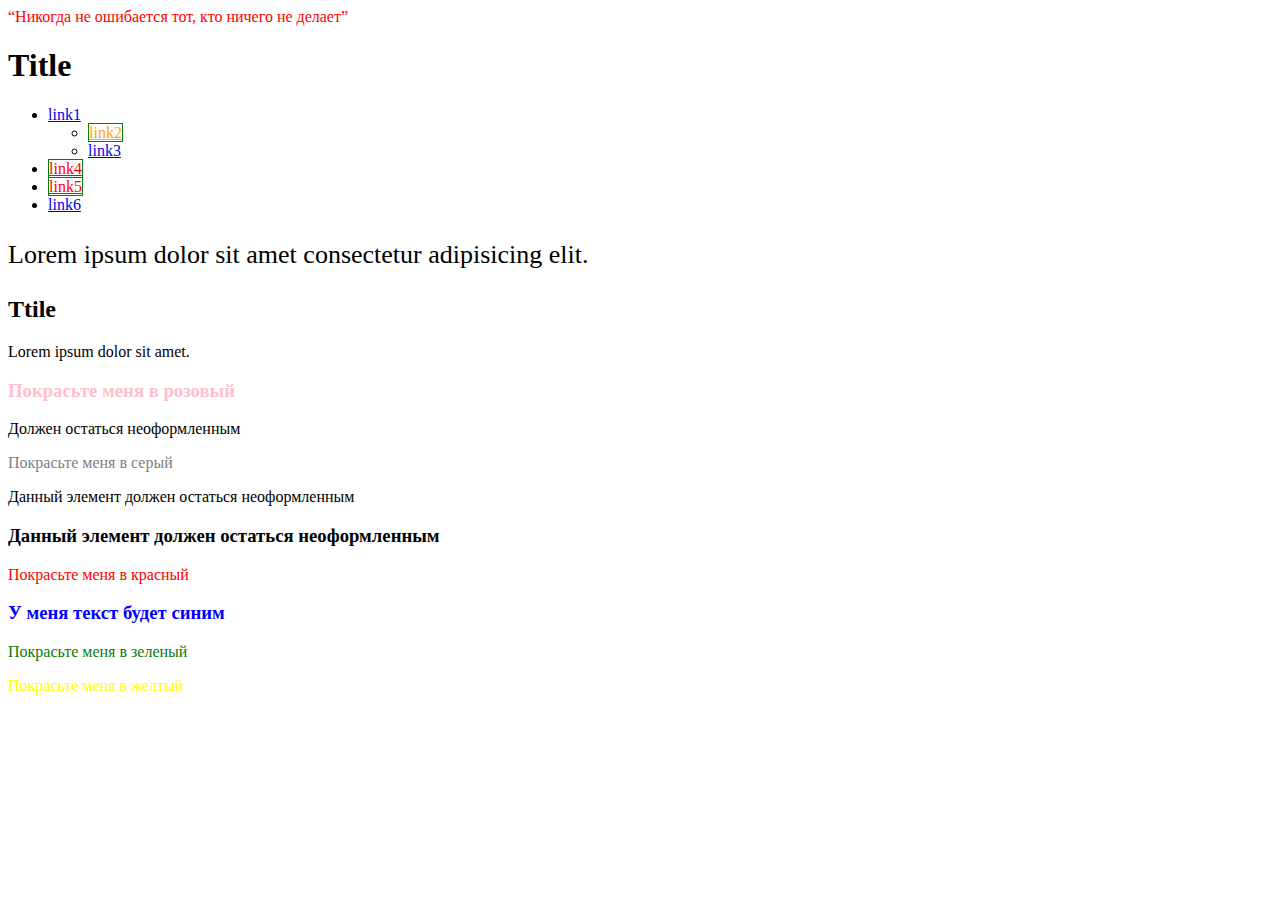
<file: дз 2/dz2.html>
<!DOCTYPE html>
<html lang="en">
<head>
    <meta charset="UTF-8">
    <meta http-equiv="X-UA-Compatible" content="IE=edge">
    <meta name="viewport" content="width=device-width, initial-scale=1.0">
    <title>Document</title>
    <link media="all" rel="stylesheet" href="style.css">
    <style>
q {
    color:blue;
}
    </style>
</head>
<body>
<q style="color:red ">Никогда не ошибается тот, кто ничего не делает</q>
<!--
    Высший приоритет имеет стиль заданный через атрибут
-->
    
<div class="holder">
    <h1>Title</h1>
    <ul class="list">
        <li>
            <a href="#">link1</a>
            <ul>
                <li><a title="youtube" href="https://www.youtube.com/">link2</a></li>
                <li><a href="#">link3</a></li>
            </ul>
        </li>
        <li><a title="youtube" href="https://www.youtube.com/">link4</a></li>
        <li><a href="https://validator.w3.org/" title="link">link5</a></li>
        <li><a href="#">link6</a></li>
    </ul>
    <p>Lorem ipsum dolor sit amet consectetur adipisicing elit.</p>
    <h2>Ttile</h2>
    <p>Lorem ipsum dolor sit amet.</p>
</div>


<!--
        третий уровень
    -->


<div class="text-box">
    <h3>Покрасьте меня в розовый</h3>
    <p>Должен остаться неоформленным</p>
    <p id="greycol">Покрасьте меня в серый</p>
    <div>Данный элемент должен остаться неоформленным</div>
    <h3>Данный элемент должен остаться неоформленным</h3>
    <div>
        <p>Покрасьте меня в красный</p>
    </div>
    <h3 title="text">У меня текст будет синим</h3>
    <p>Покрасьте меня в зеленый</p>
    <p class="yellow">Покрасьте меня в желтый</p>
</div>


</body>
</html>
</file>
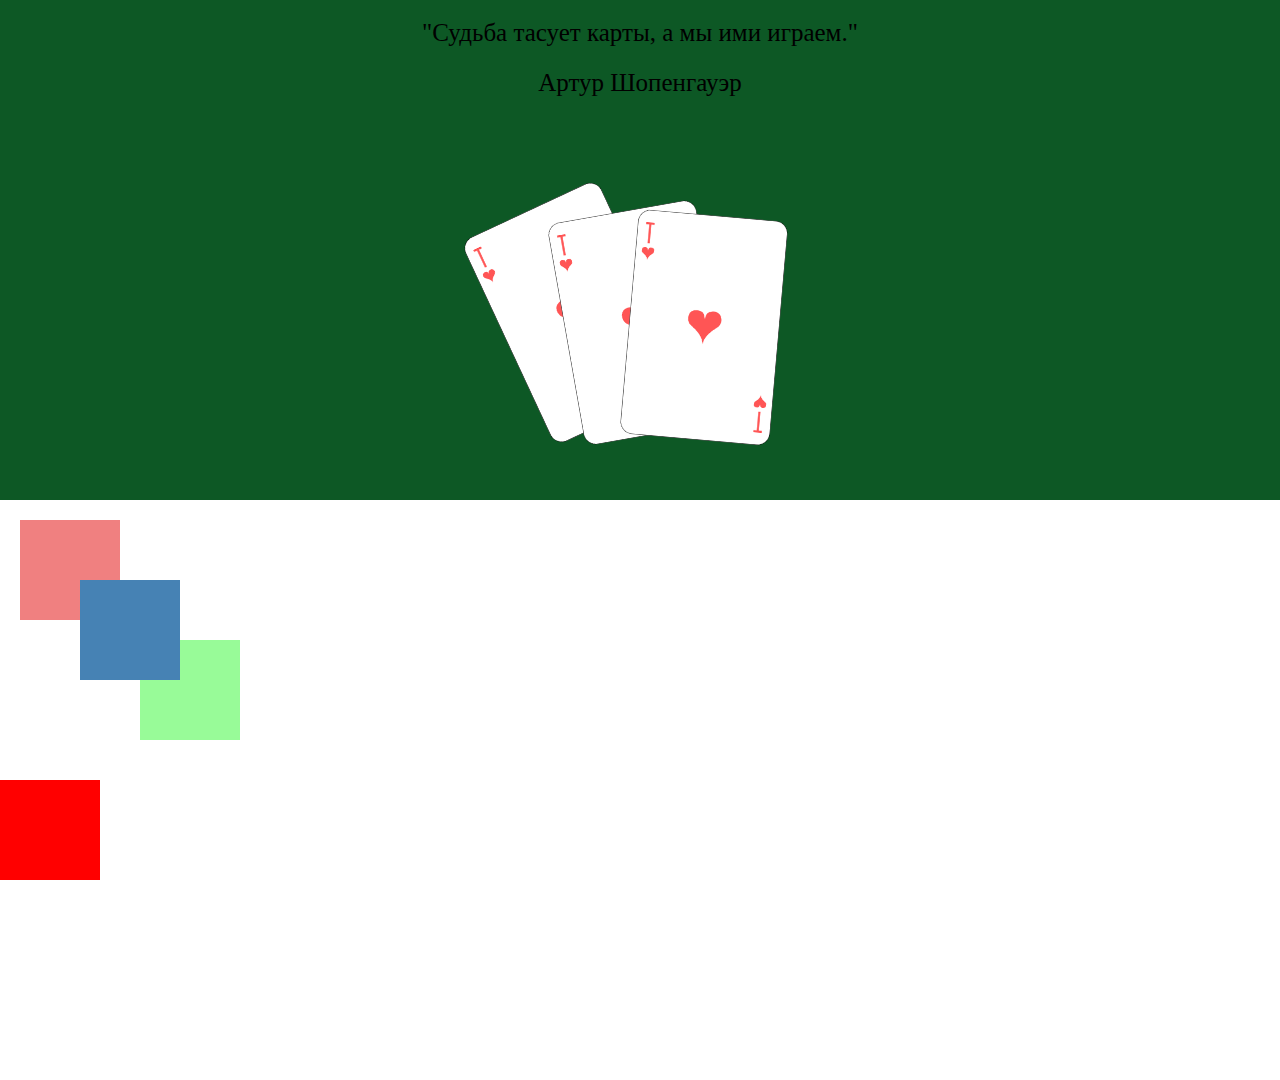
<file: дз 4/dz4.html>
<!DOCTYPE html>
<html lang="en">
  <head>
    <meta charset="UTF-8" />
    <meta http-equiv="X-UA-Compatible" content="IE=edge" />
    <meta name="viewport" content="width=device-width, initial-scale=1.0" />
    <link media="all" rel="stylesheet" href="style_dz4.css" />
    <title>Dz4</title>
  </head>
  <body>
    <div class="cards-block">
      <q>"Судьба тасует карты, а мы ими играем."</q>
      <p>Артур Шопенгауэр</p>
      <img id="card1" src="card01.png" />
      <img id="card2" src="card01.png" />
      <img id="card3" src="card01.png" />
    </div>
    <div class="multicolor-blocks">
      <div class="red-block"></div>
      <div class="blue-block"></div>
      <div class="green-block"></div>
    </div>
    <div class="parent-animation-block">
    <div class="animation-block"></div>
    </div>
  </body>
</html>
</file>
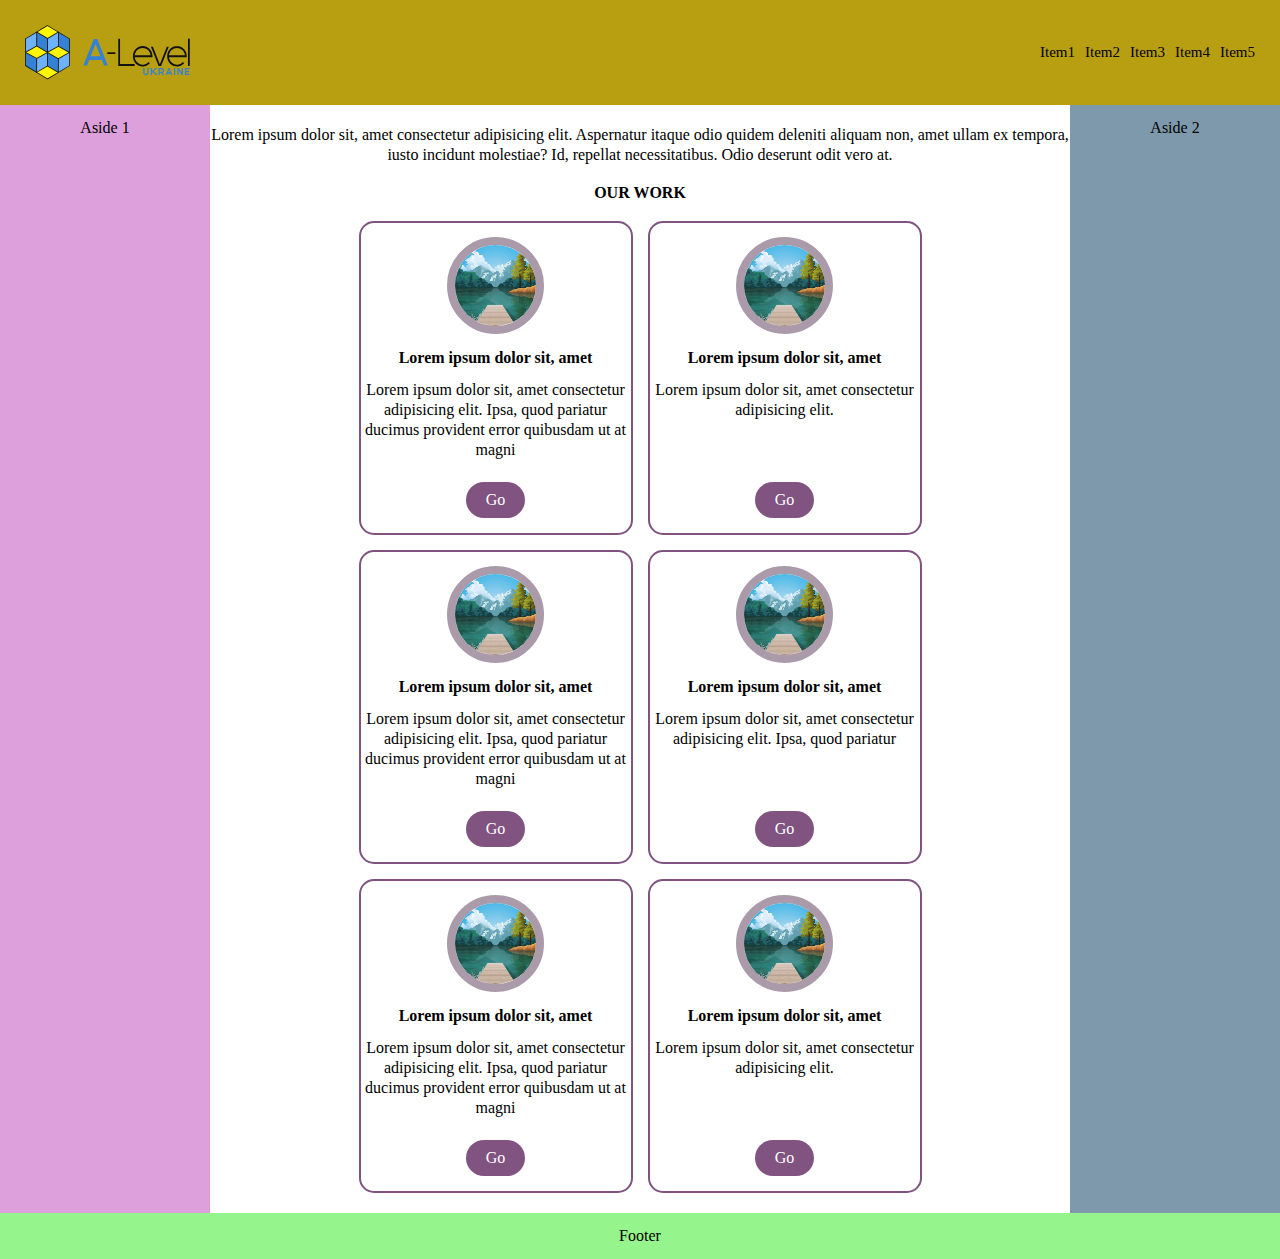
<file: дз 5-7/dz5.html>
<!DOCTYPE html>
<html lang="en">
  <head>
    <meta charset="UTF-8" />
    <meta http-equiv="X-UA-Compatible" content="IE=edge" />
    <meta name="viewport" content="width=device-width, initial-scale=1.0" />
    <link media="all" rel="stylesheet" href="style_dz5.css" />
    <title>Document</title>
  </head>
  <body>
    <header>
      <img class="logo" src="logo.svg" alt="logo" />
      <ul class="menu">
        <li>Item1</li>
        <li>Item2</li>
        <li>Item3</li>
        <li>Item4</li>
        <li>Item5</li>
      </ul>

      <!--BURGER-->

      <nav class="main-nav">
        <input id="menu__toggle" type="checkbox" />
        <label class="menu__btn" for="menu__toggle">
          <span></span>
        </label>

        <ul class="menu__box">
          <li><a class="menu__item" href="#">Item 1</a></li>
          <li><a class="menu__item" href="#">Item 2</a></li>
          <li><a class="menu__item" href="#">Item 3</a></li>
          <li><a class="menu__item" href="#">Item 4</a></li>
          <li><a class="menu__item" href="#">Item 5</a></li>
        </ul>
      </nav>

      <!-- END BURGER -->

    </header>
    <div class="wrapper">
      <div class="main-container">
        <main class="main">
          <div class="block-container">
            <p class="block-container_text">
              Lorem ipsum dolor sit, amet consectetur adipisicing elit.
              Aspernatur itaque odio quidem deleniti aliquam non, amet ullam ex
              tempora, iusto incidunt molestiae? Id, repellat necessitatibus.
              Odio deserunt odit vero at.
            </p>
            <h1 class="block-container_header">OUR WORK</h1>
            <div class="block-container_wrapper">
              <div class="main-container_content_box">
                <div class="main-container_content_box_text">
                  <img src="img-block.webp" />
                  <h1>Lorem ipsum dolor sit, amet</h1>
                  <p>
                    Lorem ipsum dolor sit, amet consectetur adipisicing elit.
                    Ipsa, quod pariatur ducimus provident error quibusdam ut at
                    magni
                  </p>
                </div>
                <div class="main-container_content_box_button">
                  <a href="">Go</a>
                </div>
              </div>
              <div class="main-container_content_box">
                <div class="main-container_content_box_text">
                  <img src="img-block.webp" />
                  <h1>Lorem ipsum dolor sit, amet</h1>
                  <p>
                    Lorem ipsum dolor sit, amet consectetur adipisicing elit.
                  </p>
                </div>
                <div class="main-container_content_box_button">
                  <a href="">Go</a>
                </div>
              </div>
              <div class="main-container_content_box">
                <div class="main-container_content_box_text">
                  <img src="img-block.webp" />
                  <h1>Lorem ipsum dolor sit, amet</h1>
                  <p>
                    Lorem ipsum dolor sit, amet consectetur adipisicing elit.
                    Ipsa, quod pariatur ducimus provident error quibusdam ut at
                    magni
                  </p>
                </div>
                <div class="main-container_content_box_button">
                  <a href="">Go</a>
                </div>
              </div>
              <div class="main-container_content_box">
                <div class="main-container_content_box_text">
                  <img src="img-block.webp" />
                  <h1>Lorem ipsum dolor sit, amet</h1>
                  <p>
                    Lorem ipsum dolor sit, amet consectetur adipisicing elit.
                    Ipsa, quod pariatur
                  </p>
                </div>
                <div class="main-container_content_box_button">
                  <a href="">Go</a>
                </div>
              </div>
              <div class="main-container_content_box">
                <div class="main-container_content_box_text">
                  <img src="img-block.webp" />
                  <h1>Lorem ipsum dolor sit, amet</h1>
                  <p>
                    Lorem ipsum dolor sit, amet consectetur adipisicing elit.
                    Ipsa, quod pariatur ducimus provident error quibusdam ut at
                    magni
                  </p>
                </div>
                <div class="main-container_content_box_button">
                  <a href="">Go</a>
                </div>
              </div>
              <div class="main-container_content_box">
                <div class="main-container_content_box_text">
                  <img src="img-block.webp" />
                  <h1>Lorem ipsum dolor sit, amet</h1>
                  <p>
                    Lorem ipsum dolor sit, amet consectetur adipisicing elit.
                  </p>
                </div>
                <div class="main-container_content_box_button">
                  <a href="">Go</a>
                </div>
              </div>
            </div>
          </div>
        </main>
        <aside class="aside-left"><p>Aside 1</p></aside>
        <aside class="aside-right"><p>Aside 2</p></aside>
      </div>
      <footer>
        <p>Footer</p>
      </footer>
    </div>
  </body>
</html>
</file>
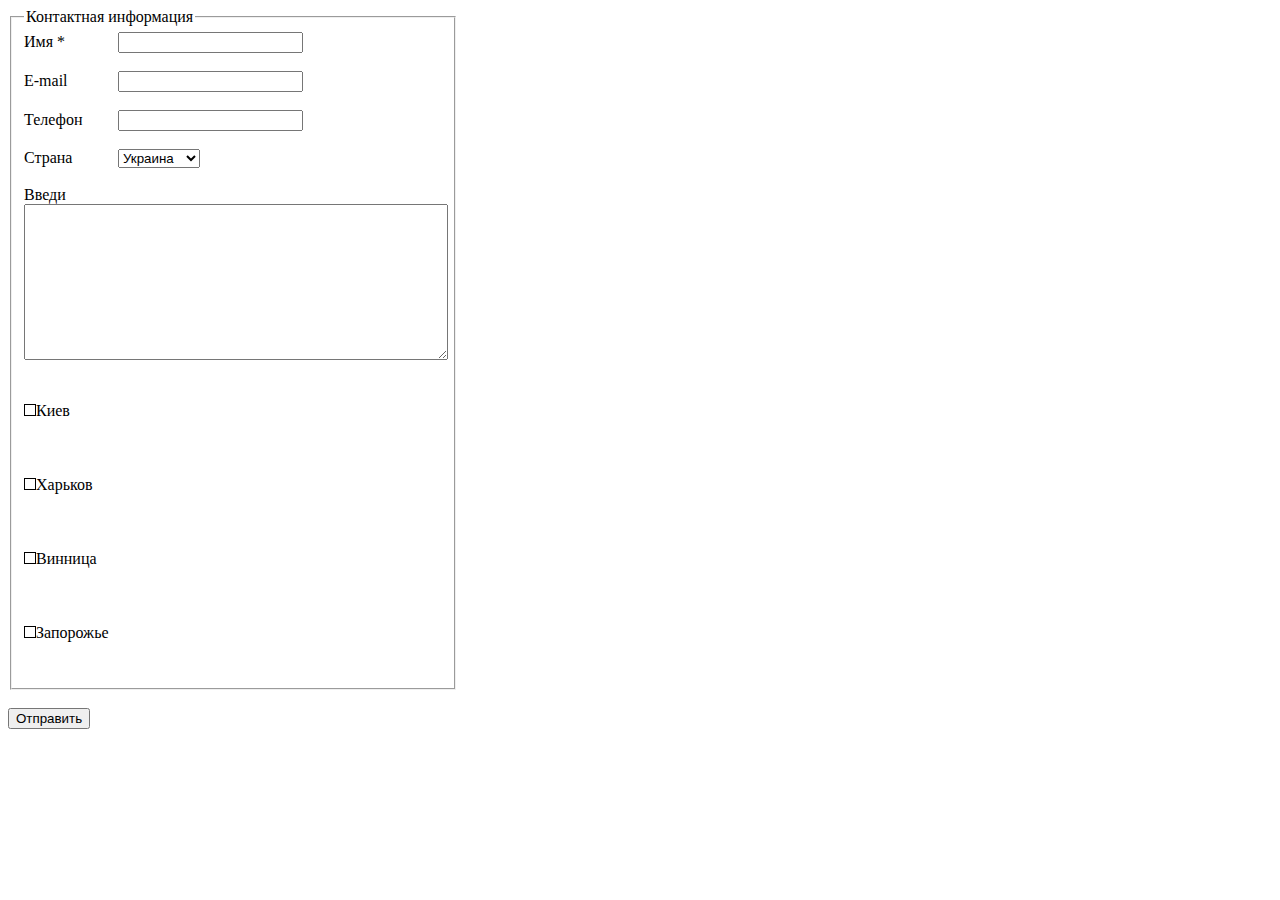
<file: дз 6/dz6.html>
<!DOCTYPE html>
<html lang="en">
  <head>
    <meta charset="UTF-8" />
    <meta http-equiv="X-UA-Compatible" content="IE=edge" />
    <meta name="viewport" content="width=device-width, initial-scale=1.0" />
    <link media="all" rel="stylesheet" href="style_dz6.css" />
    <title>Document</title>
  </head>
  <body>
    <form>
      <fieldset>
        <legend>Контактная информация</legend>
        <label for="user-name">Имя *</label>
        <input type="text" id="user-name" /><br /><br />
        <label for="email">E-mail</label>
        <input type="email" id="email" /><br /><br />
        <label for="phone">Телефон</label>
        <input type="tel" id="phone" /><br /><br />
        <label for="country">Страна</label>
        <select id="country">
          <option>Украина</option>
          <option>Германия</option>
          <option>Канада</option>
          <option>Норвегия</option>
          <option>Турция</option></select
        ><br /><br />
        <label for="text">Введи</label>
        <div class="check-box-label">
          <textarea id="text"></textarea><br /><br />
          <input type="checkbox" id="check" />
          <label class="label" for="check">Киев</label><br /><br />
          <input type="checkbox" id="check" />
          <label class="label" for="check">Харьков</label><br /><br />
          <input type="checkbox" id="check" />
          <label class="label" for="check">Винница</label><br /><br />
          <input type="checkbox" id="check" />
          <label class="label" for="check">Запорожье</label><br /><br />
        </div>
      </fieldset>
      <br />
      <input type="submit" value="Отправить" />
    </form>
  </body>
</html>
</file>
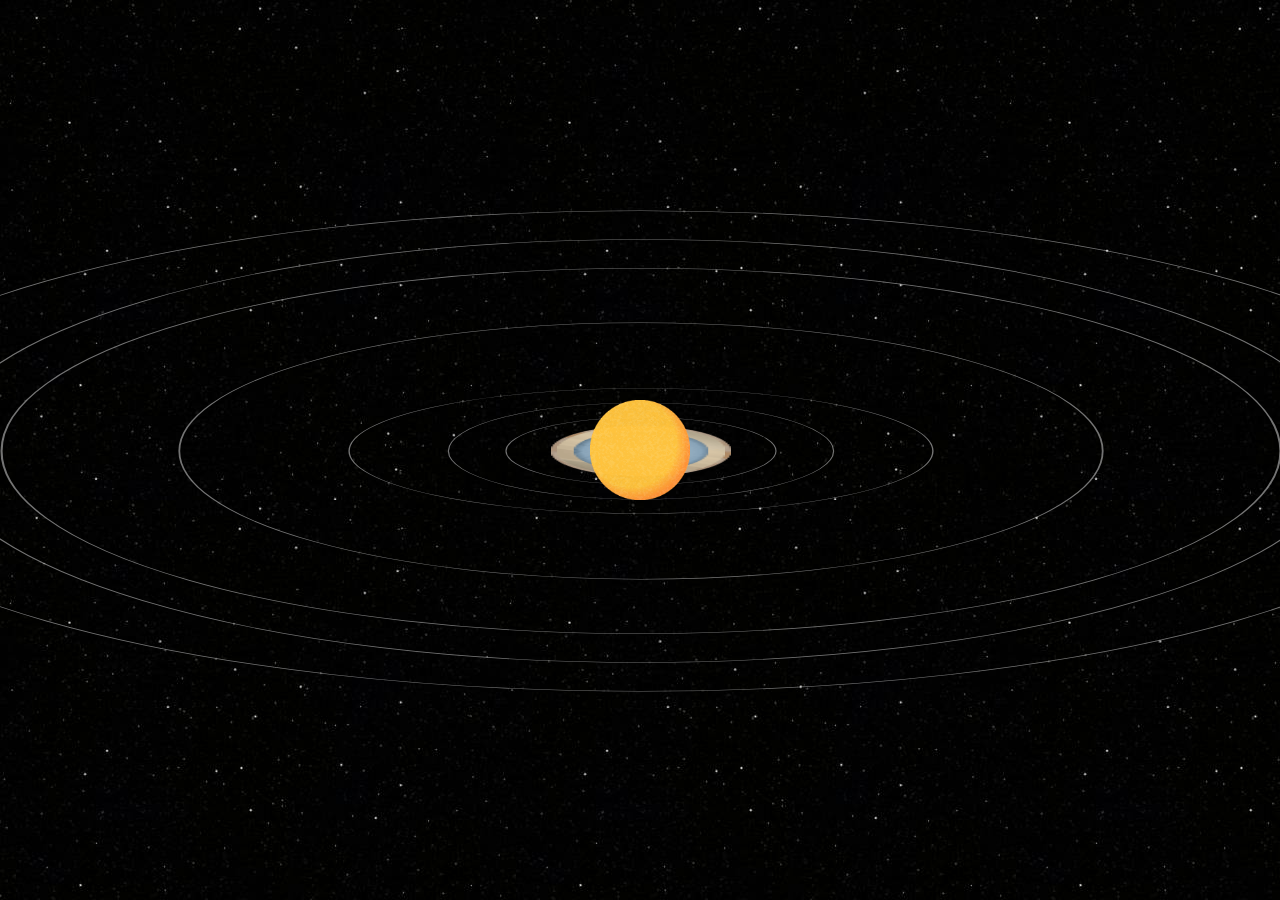
<file: дз 4/solar_system/solar_system.html>
<!DOCTYPE html>
<html lang="en">
  <head>
    <meta charset="UTF-8" />
    <meta http-equiv="X-UA-Compatible" content="IE=edge" />
    <meta name="viewport" content="width=device-width, initial-scale=1.0" />
    <link media="all" rel="stylesheet" href="solar_system.css" />
    <title>Document</title>
  </head>
  <body>

        <img id="sun" src="sun.png">

        <div class="orbit-mercury">
            <img id="mercury" src="mercury.png">
        </div>
        <div class="orbit-venus">
            <img id="venus" src="venus.png">
        </div>
        <div class="orbit-earth">
            <img id="earth" src="earth.png">
        </div>
        <div class="orbit-mars">
            <img id="mars" src="mars.png">
        </div>
        <div class="orbit-jupiter">
            <img id="jupiter" src="jupiter.png">
        </div>
        <div class="orbit-saturn">
            <img id="saturn" src="saturn.png">
        </div>
        <div class="orbit-uranus">
            <img id="uranus" src="uranus.png">
        </div>
        <div class="orbit-neptune">
            <img id="neptune" src="neptune.png">
        </div>
  </body>
</html>
</file>
<file: дз 2/style.css>
q {
    color:green;
}
a[href^='https']{
    color: #f00;
}

ul ul li:first-child a{
    color: orange;
}

ul + p {
font-size: 26px;
}


a[title]{
    border: 1px solid #067b09;
}






h3:first-child {
color: pink;
}

#greycol {
    color: grey;
}

div div p {
    color: #f00;
}
/* или .text-box div p*/


h3[title='text']{
    color: blue;
}

h3[title='text'] + p{
    color: #067b09;
}

p[class='yellow']{
    color: yellow;
}
</file>
<file: дз 4/style_dz4.css>
html,
body,
div,
span,
applet,
object,
iframe,
h1,
h2,
h3,
h4,
h5,
h6,
p,
blockquote,
pre,
a,
abbr,
acronym,
address,
big,
cite,
code,
del,
dfn,
em,
img,
ins,
kbd,
q,
s,
samp,
small,
strike,
strong,
sub,
sup,
tt,
var,
b,
u,
i,
center,
dl,
dt,
dd,
ol,
ul,
li,
fieldset,
form,
label,
legend,
table,
caption,
tbody,
tfoot,
thead,
tr,
th,
td,
article,
aside,
canvas,
details,
embed,
figure,
figcaption,
footer,
header,
hgroup,
menu,
nav,
output,
ruby,
section,
summary,
time,
mark,
audio,
video {
  margin: 0;
  padding: 0;
  border: 0;
  font-size: 100%;
  font: inherit;
  vertical-align: baseline;
}
/* HTML5 display-role reset for older browsers */
article,
aside,
details,
figcaption,
figure,
footer,
header,
hgroup,
menu,
nav,
section {
  display: block;
}
body {
  line-height: 1;
}
ol,
ul {
  list-style: none;
}
blockquote,
q {
  quotes: none;
}
blockquote:before,
blockquote:after,
q:before,
q:after {
  content: "";
  content: none;
}
table {
  border-collapse: collapse;
  border-spacing: 0;
}

/* RESET END*/

/*1 LEVEL DZ*/

.cards-block {
  background-color: #0d5825;
  position: relative;
  height: 500px;
}
.cards-block q,
p {
  padding: 20px 0;
  font-size: 25px;
  left: 50%;
  transform: translateX(-50%);
  position: absolute;
}
.cards-block p {
  top: 10%;
}
.cards-block img {
  width: 150px;
  position: relative;
  transition: all 0.5s ease-in-out;
}
#card1 {
  top: 40%;
  transform: translateX(-50%) rotate(-25deg);
  position: absolute;
  left: 45%;
}
#card2 {
  top: 42%;
  transform: translateX(-50%) rotate(-10deg);
  position: absolute;
  left: 50%;
}
#card3 {
  top: 43%;
  transform: translateX(-50%) rotate(5deg);
  position: absolute;
  left: 55%;
}
#card1:hover {
  transform: translate(-50%, -40px) rotate(-25deg);
}
#card2:hover {
  transform: translate(-50%, -40px) rotate(-10deg);
}
#card3:hover {
  transform: translate(-50%, -40px) rotate(5deg);
}

/*Или как ниже пробовала, но это что то непонятное*/

/*@keyframes hover-card1 {
  100% {
    transform: translate(-50%, -40px) rotate(-25deg);
  }
}
@keyframes hover-card2 {
  100% {
    transform: translate(-50%, -40px) rotate(-10deg);
  }
}
@keyframes hover-card3 {
  100% {
    transform: translate(-50%, -40px) rotate(5deg);
  }
}
#card1:hover {
  animation: hover-card1 0.5s forwards;
}
#card2:hover {
  animation: hover-card2 0.5s forwards;
}
#card3:hover {
  animation: hover-card3 0.5s forwards;
}*/

/*2 LEVEL DZ*/

.multicolor-blocks {
  width: 300px;
  height: 260px;
}
.multicolor-blocks div {
  width: 100px;
  height: 100px;
  margin: 20px;
  position: relative;
}
.red-block {
  background-color: #F08080;
  transform: translate(0, 0);
  position: absolute;
  z-index: 1;
}
.blue-block {
  background-color: #4682B4;
  transform: translate(60%, -60%);
  position: absolute;
  z-index: 2;
}
.green-block {
  background-color: #98FB98;
  transform: translate(120%, -120%);
  position: absolute;
  z-index: 1;
}

/*3 LEVEL DZ*/

.parent-animation-block {
  width: 300px;
  height: 300px;
}
.animation-block {
  width: 100px;
  height: 100px;
  background-color: red;
  position: relative;
  animation: move 3s infinite;
}
@keyframes move {
  0% {top: 0px; left: 0px; background-color: red;}
  25% {top: 200px; left: 0px; background-color: blue;}
  50% {top: 200px; left: 200px; background-color: green;}
  75% {top: 0px; left: 200px; background-color: yellow;}
  100% {top: 0px; left: 0px; background-color: red;}
}
</file>
<file: дз 5-7/style_dz5.css>
html,
body,
div,
span,
applet,
object,
iframe,
h1,
h2,
h3,
h4,
h5,
h6,
p,
blockquote,
pre,
a,
abbr,
acronym,
address,
big,
cite,
code,
del,
dfn,
em,
img,
ins,
kbd,
q,
s,
samp,
small,
strike,
strong,
sub,
sup,
tt,
var,
b,
u,
i,
center,
dl,
dt,
dd,
ol,
ul,
li,
fieldset,
form,
label,
legend,
table,
caption,
tbody,
tfoot,
thead,
tr,
th,
td,
article,
aside,
canvas,
details,
embed,
figure,
figcaption,
footer,
header,
hgroup,
menu,
nav,
output,
ruby,
section,
summary,
time,
mark,
audio,
video {
  margin: 0;
  padding: 0;
  border: 0;
  font-size: 100%;
  font: inherit;
  vertical-align: baseline;
}

/* HTML5 display-role reset for older browsers */
article,
aside,
details,
figcaption,
figure,
footer,
header,
hgroup,
menu,
nav,
section {
  display: block;
}

body {
  line-height: 1;
}

ol,
ul {
  list-style: none;
}

blockquote,
q {
  quotes: none;
}

blockquote:before,
blockquote:after,
q:before,
q:after {
  content: "";
  content: none;
}

table {
  border-collapse: collapse;
  border-spacing: 0;
}

/* RESET END */
body,
html {
  height: 100%;
}
header {
  display: flex;
  justify-content: space-between;
  align-items: center;
  background-color: rgb(184, 159, 18);
  width: 100%;
}
.logo {
  width: 13%;
  padding: 25px;
}
.menu {
  display: flex;
  flex-direction: row;
  font-size: 15px;
  gap: 0 10px;
  padding: 25px;
}
/* BURGER */

.main-nav {
  position: absolute;
  display: none;
}
#menu__toggle {
  opacity: 0;
}
.menu__btn {
  display: flex;
  align-items: center;
  position: fixed;
  top: 29px;
  right: 20px;
  width: 26px;
  height: 26px;
  cursor: pointer;
  z-index: 1;
}
.menu__btn > span,
.menu__btn > span::before,
.menu__btn > span::after {
  display: block;
  position: absolute;
  width: 100%;
  height: 2px;
  background-color: #616161;
}
.menu__btn > span::before {
  content: "";
  top: -8px;
}
.menu__btn > span::after {
  content: "";
  top: 8px;
}
.menu__box {
  display: block;
  position: fixed;
  visibility: hidden;
  top: 0;
  right: -100%;
  width: 300px;
  height: 100%;
  margin: 0;
  padding: 80px 0;
  list-style: none;
  text-align: center;
  background-color: #eceff1;
  box-shadow: 1px 0px 6px rgba(0, 0, 0, 0.2);
}
.menu__item {
  display: block;
  padding: 12px 24px;
  color: #333;
  font-family: "Roboto", sans-serif;
  font-size: 20px;
  font-weight: 600;
  text-decoration: none;
}
.menu__item:hover {
  background-color: #cfd8dc;
}
#menu__toggle:checked ~ .menu__btn > span {
  transform: rotate(45deg);
}
#menu__toggle:checked ~ .menu__btn > span::before {
  top: 0;
  transform: rotate(0);
  opacity: 0;
}
#menu__toggle:checked ~ .menu__btn > span::after {
  top: 0;
  transform: rotate(90deg);
}
#menu__toggle:checked ~ .menu__box {
  visibility: visible;
  right: 0;
}
.menu__btn > span,
.menu__btn > span::before,
.menu__btn > span::after {
  transition-duration: 0.25s;
}
.menu__box {
  transition-duration: 0.25s;
}
.menu__item {
  transition-duration: 0.25s;
}

/* CONTENT */

.wrapper {
  min-height: 100%;
  display: flex;
  flex-direction: column;
}
.main-container {
  display: flex;
  flex: 1 1 auto;
}
.main {
  display: flex;
  flex-grow: 2;
  order: 2;
}
.block-container {
  display: flex;
  flex-direction: column;
}
.block-container_text {
  text-align: center;
  margin-top: 20px;
  line-height: 20px;
}
.block-container_header {
  text-align: center;
  margin-top: 20px;
  font-weight: 700;
}
.block-container_wrapper {
  display: flex;
  flex-wrap: wrap;
  margin: 20px 10px 20px 10px;
  justify-content: center;
  gap: 15px 15px;
}
.main-container_content_box {
  display: flex;
  flex-direction: column;
  justify-content: space-between;
  text-align: center;
  border: 2px solid rgb(128, 83, 128);
  border-radius: 15px;
  max-width: 270px;
  min-height: 310px;
}
.main-container_content_box:hover {
  color: rgb(121, 47, 121);
}
.main-container_content_box img {
  margin-top: 5%;
  width: 30%;
  border: 8px solid rgb(170, 154, 170);
  border-radius: 100px;
}
.main-container_content_box h1 {
  margin-top: 5%;
  font-weight: 600;
}
.main-container_content_box p {
  margin-top: 5%;
  line-height: 20px;
}
.main-container_content_box_button {
  margin-bottom: 15px;
}
.main-container_content_box_button a {
  display: inline-block;
  text-decoration: none;
  padding: 10px 20px;
  color: white;
  background-color: rgb(128, 83, 128);
  border-radius: 50px;
}
.aside-left {
  display: flex;
  justify-content: center;
  order: 1;
  min-width: 210px;
  background-color: rgb(221, 160, 221);
}
.aside-left p {
  padding: 15px;
}
.aside-right {
  display: flex;
  justify-content: center;
  order: 3;
  min-width: 210px;
  background-color: rgb(126, 153, 172);
}
.aside-right p {
  padding: 15px;
}
footer {
  display: flex;
  justify-content: center;
  align-items: center;
  background-color: rgb(149, 245, 140);
}
footer p {
  padding: 15px;
}

/* MEDIA */

@media (max-width: 768px) {
  .block-container_text {
    margin: 20px 10px 0 10px;
  }
  .aside-left {
    min-width: 115px;
  }
  .aside-right {
    min-width: 115px;
  }
  .main-container_content_box {
    max-width: 230px;
  }
}

@media (max-width: 425px) {
  .logo {
    width: 25%;
  }
  .main-container {
    flex-direction: column;
  }
  .aside-left {
    order: 1;
  }
  .aside-right {
    order: 2;
  }
  .main {
    order: 3;
  }
  .menu {
    display: none;
  }
  header .main-nav {
    display: block;
  }
}
</file>
<file: дз 6/style_dz6.css>
form {
  width: 450px;
}
label {
  display: inline-block;
  width: 90px;
}
#text {
  resize: both;
  width: 100%;
  height: 150px;
}
#check {
  visibility: hidden;
}
.label {
  display: block;
  position: relative;
}
.label::before {
  content: "";
  width: 10px;
  height: 10px;
  display: inline-block;
  border: 1px solid black;
}
.label::after {
  content: "✔️";
  position: absolute;
  left: 2px;
  visibility: hidden;
}
input:checked + .label:after {
  visibility: visible;
}
.load {
  position: absolute;
  top: 0;
  left: 0;
  height: 25px;
  width: 25px;
  background-color: #eee;
}
</file>
<file: дз 4/solar_system/solar_system.css>
html,
body,
div,
span,
applet,
object,
iframe,
h1,
h2,
h3,
h4,
h5,
h6,
p,
blockquote,
pre,
a,
abbr,
acronym,
address,
big,
cite,
code,
del,
dfn,
em,
img,
ins,
kbd,
q,
s,
samp,
small,
strike,
strong,
sub,
sup,
tt,
var,
b,
u,
i,
center,
dl,
dt,
dd,
ol,
ul,
li,
fieldset,
form,
label,
legend,
table,
caption,
tbody,
tfoot,
thead,
tr,
th,
td,
article,
aside,
canvas,
details,
embed,
figure,
figcaption,
footer,
header,
hgroup,
menu,
nav,
output,
ruby,
section,
summary,
time,
mark,
audio,
video {
  margin: 0;
  padding: 0;
  border: 0;
  font-size: 100%;
  font: inherit;
  vertical-align: baseline;
}

/* HTML5 display-role reset for older browsers */
article,
aside,
details,
figcaption,
figure,
footer,
header,
hgroup,
menu,
nav,
section {
  display: block;
}

body {
  line-height: 1;
}

ol,
ul {
  list-style: none;
}

blockquote,
q {
  quotes: none;
}

blockquote:before,
blockquote:after,
q:before,
q:after {
  content: "";
  content: none;
}

table {
  border-collapse: collapse;
  border-spacing: 0;
}

/* RESET END */

body {
  background-image: url("фон.jpg");
}

/* -------------- ORBIT --------------*/

.orbit-mercury {
  top: 50%;
  left: 50%;
  position: absolute;
  border: 1px solid rgba(255, 255, 255, 0.452);
  border-radius: 50%;
  width: 8em;
  height: 8em;
  margin-top: -4em;
  margin-left: -4em;
  transform: scale(1.2, 0.3);
}
.orbit-venus {
  top: 50%;
  left: 50%;
  position: absolute;
  border: 1px solid rgba(255, 255, 255, 0.452);
  border-radius: 50%;
  width: 14em;
  height: 14em;
  margin-top: -7em;
  margin-left: -7em;
  transform: scale(1.2, 0.3);
}
.orbit-earth {
  top: 50%;
  left: 50%;
  position: absolute;
  border: 1px solid rgba(255, 255, 255, 0.452);
  border-radius: 50%;
  width: 20em;
  height: 20em;
  margin-top: -10em;
  margin-left: -10em;
  transform: scale(1.2, 0.3);
}
.orbit-mars {
  top: 50%;
  left: 50%;
  position: absolute;
  border: 1px solid rgba(255, 255, 255, 0.452);
  border-radius: 50%;
  width: 26em;
  height: 26em;
  margin-top: -13em;
  margin-left: -13em;
  transform: scale(1.4, 0.3);
}
.orbit-jupiter {
  top: 50%;
  left: 50%;
  position: absolute;
  border: 1px solid rgba(255, 255, 255, 0.452);
  border-radius: 50%;
  width: 32em;
  height: 32em;
  margin-top: -16em;
  margin-left: -16em;
  transform: scale(1.8, 0.5);
}
.orbit-saturn {
  top: 50%;
  left: 50%;
  position: absolute;
  border: 1px solid rgba(255, 255, 255, 0.452);
  border-radius: 50%;
  width: 38em;
  height: 38em;
  margin-top: -19em;
  margin-left: -19em;
  transform: scale(2.1, 0.6);
}
.orbit-uranus {
  top: 50%;
  left: 50%;
  position: absolute;
  border: 1px solid rgba(255, 255, 255, 0.452);
  border-radius: 50%;
  width: 44em;
  height: 44em;
  margin-top: -22em;
  margin-left: -22em;
  transform: scale(2, 0.6);
}
.orbit-neptune {
  top: 50%;
  left: 50%;
  position: absolute;
  border: 1px solid rgba(255, 255, 255, 0.452);
  border-radius: 50%;
  width: 50em;
  height: 50em;
  margin-top: -25em;
  margin-left: -25em;
  transform: scale(2.1, 0.6);
}

/* IMAGES */

#sun {
  position: absolute;
  top: 50%;
  left: 50%;
  width: 100px;
  height: 100px;
  margin-top: -50px;
  margin-left: -50px;
}
#mercury {
  position: absolute;
  top: 50%;
  left: 50%;
  width: 15px;
  height: 15px;
  margin-top: -7.5px;
  margin-left: -7.5px;
  animation: mercury 3s linear infinite;
}
#venus {
  position: absolute;
  top: 50%;
  left: 50%;
  width: 30px;
  height: 30px;
  margin-top: -15px;
  margin-left: -15px;
  animation: venus 7s linear infinite;
}
#earth {
  position: absolute;
  top: 50%;
  left: 50%;
  width: 30px;
  height: 30px;
  margin-top: -15px;
  margin-left: -15px;
  animation: earth 10s linear infinite;
}
#mars {
  position: absolute;
  top: 50%;
  left: 50%;
  width: 26px;
  height: 26px;
  margin-top: -13px;
  margin-left: -13px;
  animation: mars 20s linear infinite;
}
#jupiter {
  position: absolute;
  top: 50%;
  left: 50%;
  width: 100px;
  height: 100px;
  margin-top: -50px;
  margin-left: -50px;
  animation: jupiter 50s linear infinite;
}
#saturn {
  position: absolute;
  top: 50%;
  left: 50%;
  width: 80px;
  height: 80px;
  margin-top: -40px;
  margin-left: -40px;
  animation: saturn 100s linear infinite;
}
#uranus {
  position: absolute;
  top: 50%;
  left: 50%;
  width: 64px;
  height: 64px;
  margin-top: -32px;
  margin-left: -32px;
  animation: uranus 150s linear infinite;
}
#neptune {
  position: absolute;
  top: 50%;
  left: 50%;
  width: 64px;
  height: 64px;
  margin-top: -32px;
  margin-left: -32px;
  animation: neptune 200s linear infinite;
}

/* INDEX */

#mercury {
  z-index: 10;
}
#venus {
  z-index: 9;
}
#earth {
  z-index: 8;
}
#moon {
  z-index: 7;
}
#mars {
  z-index: 6;
}
#jupiter {
  z-index: 5;
}
#saturn {
  z-index: 4;
}
#uranus {
  z-index: 3;
}
#neptune {
  z-index: 2;
}
#sun {
  z-index: 1;
}

/* -------------- ANIMATION --------------*/

@keyframes mercury {
  from {
    transform: scale(1, 1) rotate(0deg) translateY(4em);
  }

  to {
    transform: scale(1, 1) rotate(360deg) translateY(4em);
  }
}
@keyframes venus {
  from {
    transform: scale(1, 1) rotate(0deg) translateY(7em);
  }

  to {
    transform: scale(1, 1) rotate(360deg) translateY(7em);
  }
}
@keyframes earth {
  from {
    transform: scale(1, 1) rotate(0deg) translateY(10em);
  }

  to {
    transform: scale(1, 1) rotate(360deg) translateY(10em);
  }
}
@keyframes mars {
  from {
    transform: scale(1, 1) rotate(0deg) translateY(13em);
  }

  to {
    transform: scale(1, 1) rotate(360deg) translateY(13em);
  }
}
@keyframes jupiter {
  from {
    transform: scale(1, 1) rotate(0deg) translateY(16em);
  }

  to {
    transform: scale(1, 1) rotate(360deg) translateY(16em);
  }
}
@keyframes saturn {
  from {
    transform: scale(1, 1) rotate(0deg) translateY(19em);
  }

  to {
    transform: scale(1, 1) rotate(360deg) translateY(19em);
  }
}
@keyframes uranus {
  from {
    transform: scale(1, 1) rotate(0deg) translateY(22em);
  }

  to {
    transform: scale(1, 1) rotate(360deg) translateY(22em);
  }
}
@keyframes neptune {
  from {
    transform: scale(1, 1) rotate(0deg) translateY(25em);
  }

  to {
    transform: scale(1, 1) rotate(360deg) translateY(25em);
  }
}

/* Можете подсказать, пожалуйста, не могу понять, как сделать чтоб к картинкам не применялось scale,
и как сделать чтоб при пролете планеты перед солнцем ее было видно*/
</file>
